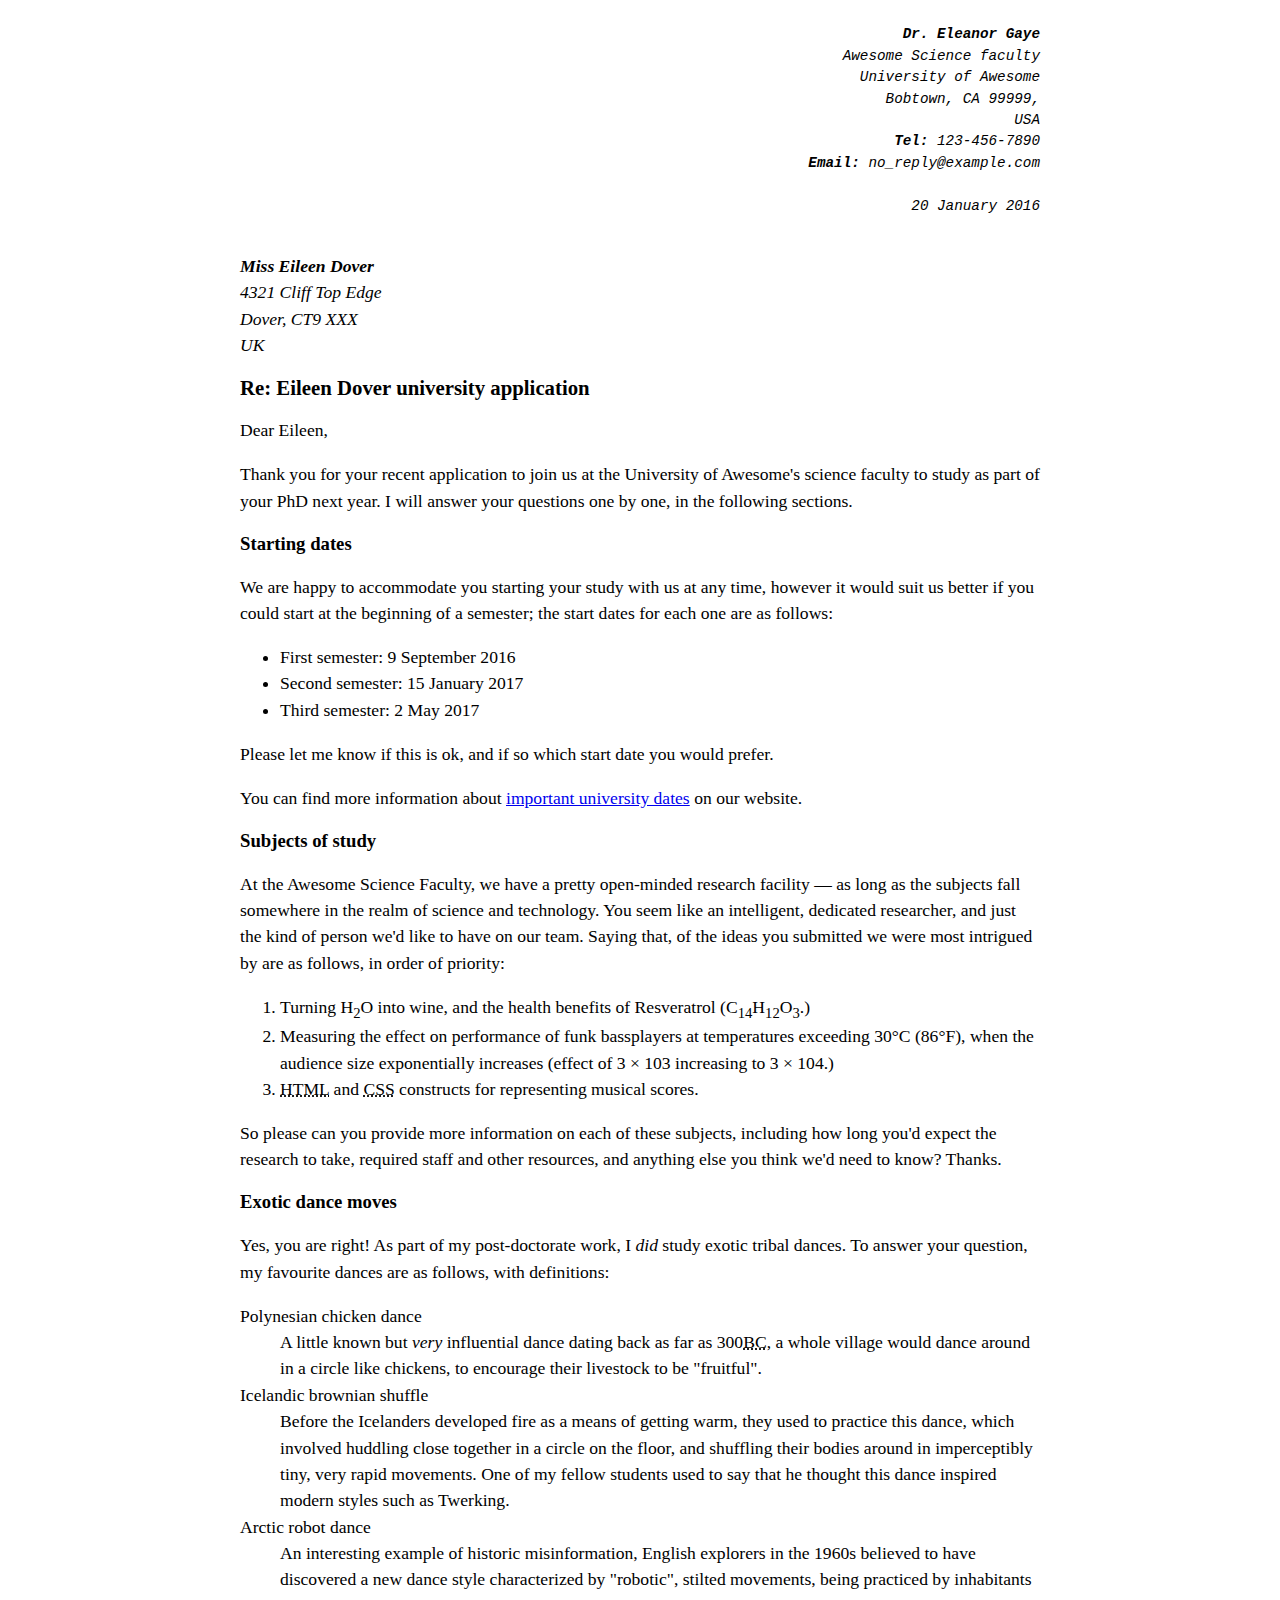
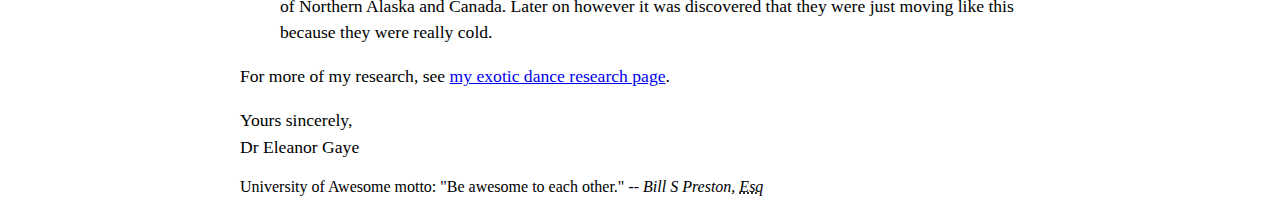
<file: html/making_up_a_letter/index.html>
<!DOCTYPE html>
<html>
  <head>
    <meta charset="utf-8">
    <meta name="viewport" content="width=device-width, initial-scale=1">
    <title>HTML letter</title>
    <link rel="stylesheet" href="style.css">
  </head>
  <body>
    <header>
      <address class="sender-column">
        <pre>
          <strong>Dr. Eleanor Gaye</strong>
          Awesome Science faculty
          University of Awesome
          Bobtown, CA 99999,
          USA
          <strong>Tel:</strong> 123-456-7890
          <strong>Email:</strong> no_reply@example.com

          <time datetime="ddMMyyyy">20 January 2016</time>
        </pre>
      </address>
      <address>
          <strong>Miss Eileen Dover</strong><br/>
          4321 Cliff Top Edge<br/>
          Dover, CT9 XXX<br/>
          UK
      </address>
    </header>
    <main>
      <article>
        <h2>Re: Eileen Dover university application</h2>

        <p>Dear Eileen,</p>

        <p>Thank you for your recent application to join us at the University of Awesome's science faculty to study as part of your PhD next year. I will answer your questions one by one, in the following sections.</p>
        
        <section>
          <h3>Starting dates</h3>

          <p>We are happy to accommodate you starting your study with us at any time, however it would suit us better if you could start at the beginning of a semester; the start dates for each one are as follows:</p>
          
          <ul>
            <li>First semester: <time datetime="2016-09-09">9 September 2016</time></li>
            <li>Second semester: <time datetime="2017-01-15">15 January 2017</time></li>
            <li>Third semester: <time datetime="2017-05-02">2 May 2017</time></li>
          </ul>

          <p>Please let me know if this is ok, and if so which start date you would prefer.</p>

          <p>You can find more information about <a href="#">important university dates</a> on our website.</p>
        </section>
        
        <section>
          <h3>Subjects of study</h3>

          <p>At the Awesome Science Faculty, we have a pretty open-minded research facility — as long as the subjects fall somewhere in the realm of science and technology. You seem like an intelligent, dedicated researcher, and just the kind of person we'd like to have on our team. Saying that, of the ideas you submitted we were most intrigued by are as follows, in order of priority:</p>

          <ol>
            <li> Turning H<sub>2</sub>O into wine, and the health benefits of Resveratrol (C<sub>14</sub>H<sub>12</sub>O<sub>3</sub>.)</li>
            <li>Measuring the effect on performance of funk bassplayers at temperatures exceeding 30°C (86°F), when the audience size exponentially increases (effect of 3 × 103 increasing to 3 × 104.)</li>
            <li><abbr title="Hypertext Markup Language">HTML</abbr> and <abbr title="Cascading Stylesheet">CSS</abbr> constructs for representing musical scores.</li>
          </ol>
          
          <p>So please can you provide more information on each of these subjects, including how long you'd expect the research to take, required staff and other resources, and anything else you think we'd need to know? Thanks.</p>
        </section>
        
        <section>
          <h3>Exotic dance moves</h3>

          <p>Yes, you are right! As part of my post-doctorate work, I <em>did</em> study exotic tribal dances. To answer your question, my favourite dances are as follows, with definitions:</p>

          <dl>
            <dt>Polynesian chicken dance</dt>
            <dd>A little known but <em>very</em> influential dance dating back as far as 300<abbr title="BC">BC</abbr>, a whole village would dance around in a circle like chickens, to encourage their livestock to be "fruitful".</dd>
            
            <dt>Icelandic brownian shuffle</dt>
            <dd>Before the Icelanders developed fire as a means of getting warm, they used to practice this dance, which involved huddling close together in a circle on the floor, and shuffling their bodies around in imperceptibly tiny, very rapid movements. One of my fellow students used to say that he thought this dance inspired modern styles such as Twerking.</dd>
            
            <dt>Arctic robot dance</dt>
            <dd>An interesting example of historic misinformation, English explorers in the 1960s believed to have discovered a new dance style characterized by "robotic", stilted movements, being practiced by inhabitants of Northern Alaska and Canada. Later on however it was discovered that they were just moving like this because they were really cold.</dd>
          </dl>
        </section>

        <p>For more of my research, see <a href="#">my exotic dance research page</a>.</p>

        <p>Yours sincerely,<br/>
          Dr Eleanor Gaye</p>
      </article>
    </main>
    
    <footer>
      University of Awesome motto: "Be awesome to each other." -- <em>Bill S Preston, <abbr title="Esq">Esq</abbr></em>
    </footer>
  </body>
</html>
</file>
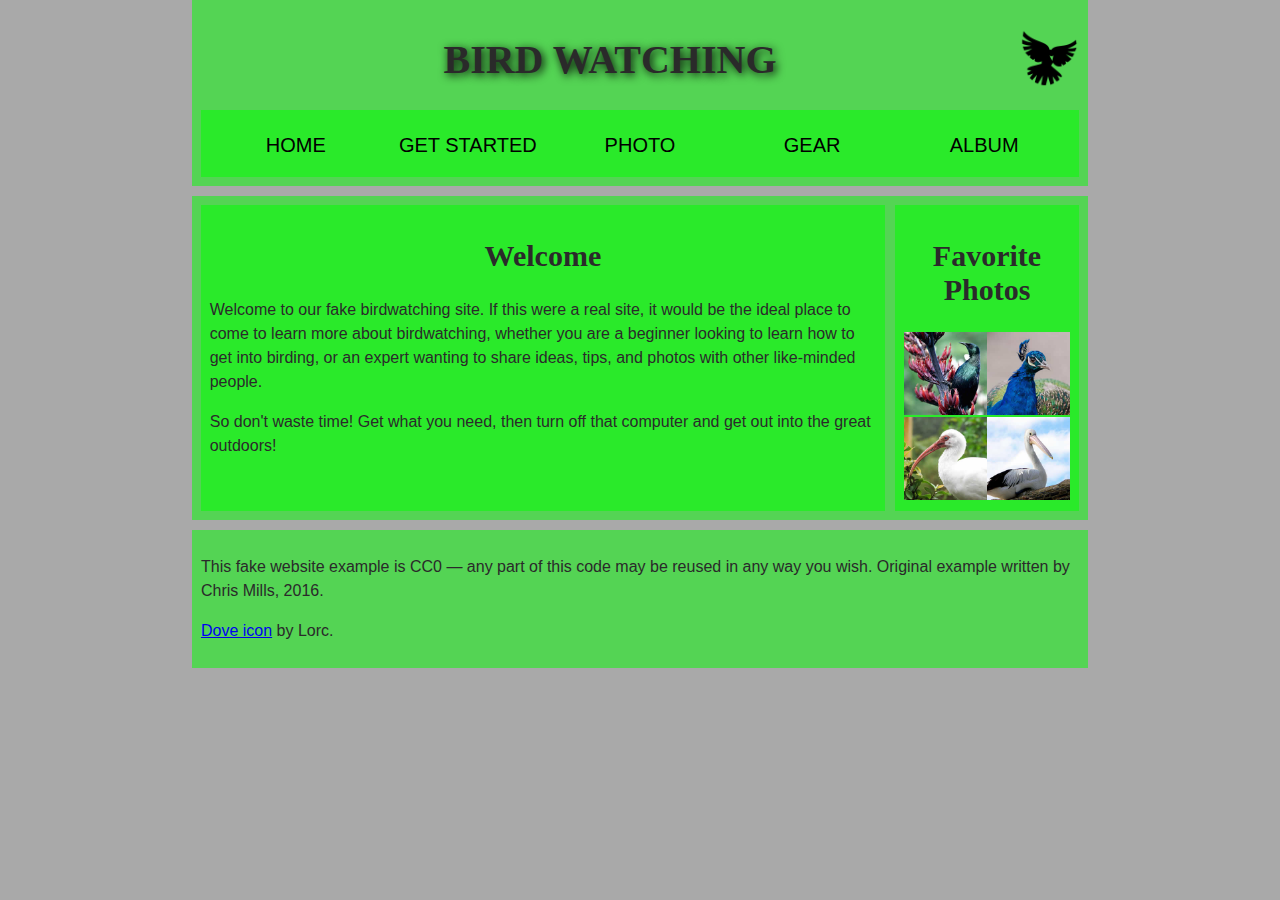
<file: html/structuring_a_page_of_content/index.html>
<!DOCTYPE html>
<html>
  <head>
    <meta charset="utf-8">
    <meta name="viewport" content="width=device-width, initial-scale=1">
    <title>Bird Watching</title>
    <link rel="stylesheet" href="style.css">
  </head>
  <body>
    <header>
      <h1>Bird Watching</h1>
      <img src="images/dove.png"/>
      <nav>
        <ul>
          <li><a href="#">Home</a></li>
          <li><a href="#">Get started</a></li>
          <li><a href="#">Photo</a></li>
          <li><a href="#">Gear</a></li>
          <li><a href="#">Album</a></li>
        </ul>
      </nav>
    </header>
    
    <main>
      <article>
        <h2>Welcome</h2>
        
        <p>Welcome to our fake birdwatching site. If this were a real site, it would be the ideal place to come to learn more about birdwatching, whether you are a beginner looking to learn how to get into birding, or an expert wanting to share ideas, tips, and photos with other like-minded people.</p>
        <p>So don't waste time! Get what you need, then turn off that computer and get out into the great outdoors!</p>
      </article>
      
      <aside>
        <h2>Favorite Photos</h2>
        <a href="images/favorite-1.jpg"><img src="images/favorite-1_th.jpg"/></a>
        <a href="images/favorite-2.jpg"><img src="images/favorite-2_th.jpg" /></a>
        <a href="images/favorite-3.jpg"><img src="images/favorite-3_th.jpg" /></a>
        <a href="images/favorite-4.jpg"><img src="images/favorite-4_th.jpg" /></a>
      </aside>
    </main>
    
    <footer>
      <p>This fake website example is CC0 — any part of this code may be reused in any way you wish. Original example written by Chris Mills, 2016.</p>

      <p><a href="#">Dove icon</a> by Lorc.</p>
    </footer>
  </body>
</html>
</file>
<file: html/making_up_a_letter/style.css>
/* Fonts from Google Fonts - more at https://fonts.google.com */
@import url('https://fonts.googleapis.com/css?family=Open+Sans:400,700');
@import url('https://fonts.googleapis.com/css?family=Merriweather:400,700');

body {
  max-width: 800px;
  margin: 0 auto;
  padding: 10px 65px;
}

.sender-column {
  text-align: right;
}

h1 {
  font-size: 1.5em;
}

h2 {
  font-size: 1.3em;
}

p,ul,ol,dl,address {
  font-size: 1.1em;
}

p, li, dd, dt, address {
  line-height: 1.5;
}
</file>
<file: html/structuring_a_page_of_content/style.css>
/* || General setup */

html, body {
  margin: 0;
  padding: 0;
}

html {
  font-size: 10px;
  background-color: #a9a9a9;
}

body {
  width: 70%;
  min-width: 800px;
  margin: 0 auto;
}

/* || typography */

h1, h2, h3 {
  font-family: 'Cinzel Decorative', cursive;
  color: #2a2a2a;
}

p, input, li {
  font-family: 'Roboto Condensed', sans-serif;
  color: #2a2a2a;
}

h1 {
  font-size: 4rem;
  text-align: center;
  text-shadow: 2px 2px 10px black;
}

h2 {
  font-size: 3rem;
  text-align: center;
}

h3 {
  font-size: 2.2rem;
}

p, li {
  font-size: 1.6rem;
  line-height: 1.5;
}

/* || header layout */

header {
  margin-bottom: 10px;
  display: flex;
  flex-flow: row wrap;
}

body > * {
  background-color: red;
  padding: 1%;
}

main, header, nav, article, aside, footer, section {
  background-color: rgba(0,255,0,0.5);
  padding: 1%;
}

h1 {
  flex: 5;
  text-transform: uppercase;
}

header img {
  display: block;
  height: 60px;
  padding-top: 20.15px;
}

nav {
  height: 50px;
  flex: 100%;
  display: flex;
}

nav ul {
  padding: 0;
  list-style-type: none;
  flex: 2;
  display: flex;
}

nav li {
  display: inline;
  text-align: center;
  flex: 1;
}

nav a, nav span {
  display: inline-block;
  font-size: 2rem;
  height: 3rem;
  line-height: 1.7;
  text-transform: uppercase;
  text-decoration: none;
  color: black;

}

/* || main layout */

main {
  display: flex;
}

article, section {
  flex: 4;
}

aside {
  flex: 1;
  margin-left: 10px;
  padding: 1%;
}

aside a {
  display: block;
  float: left;
  width: 50%;
}

aside img {
  max-width: 100%;
}

footer {
  margin-top: 10px;
}
</file>
